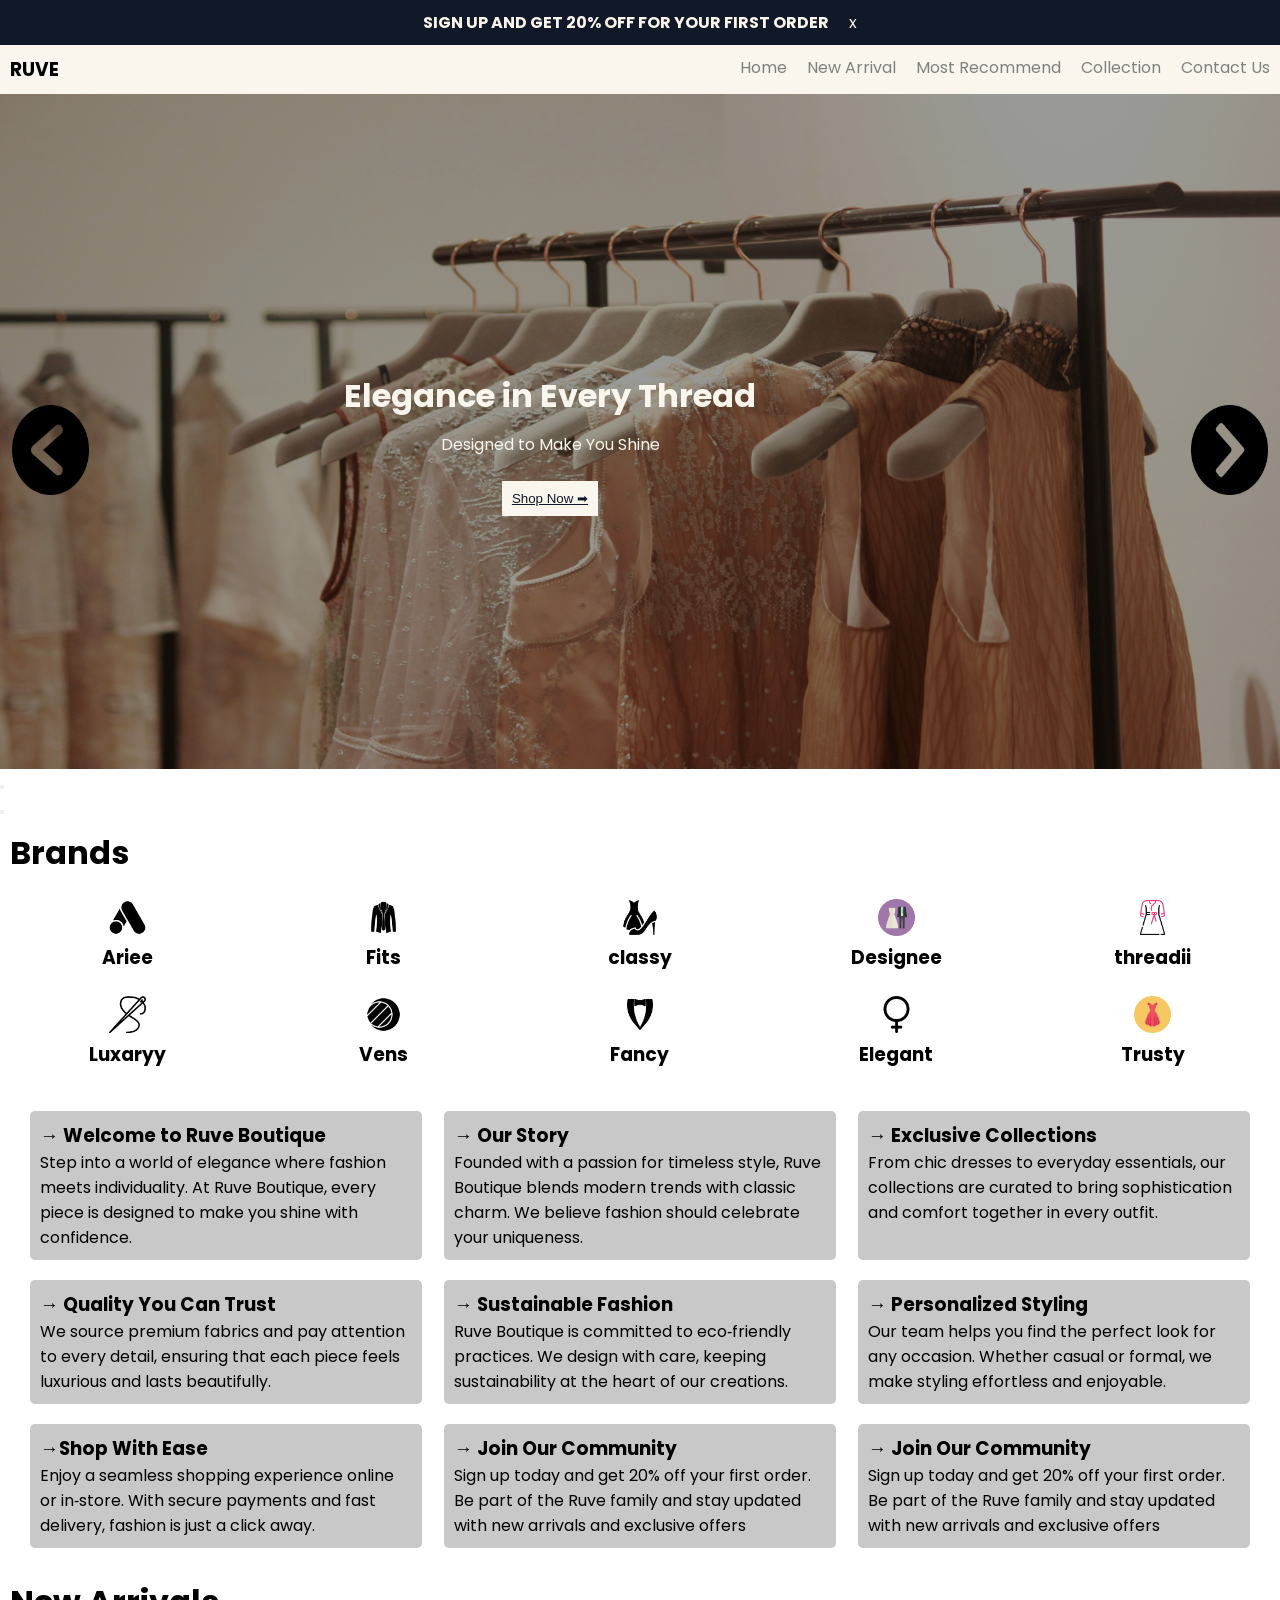
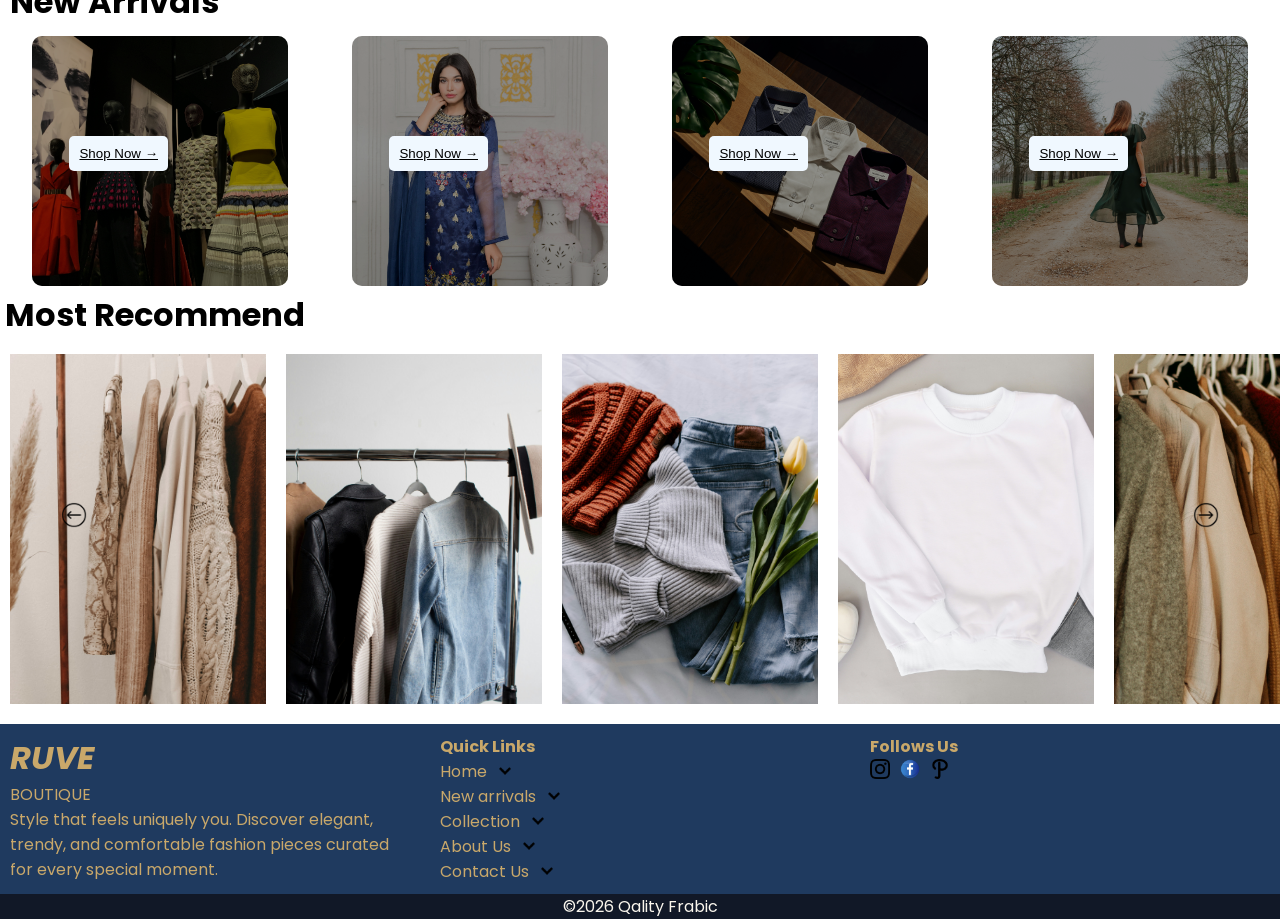
<file: index.html>
<!DOCTYPE html>
<html lang="en">

<head>
    <meta charset="UTF-8">
    <meta name="viewport" content="width=device-width, initial-scale=1.0">
    <title>Ruve Boutique</title>
    <link rel="stylesheet" href="style.css">
    <link rel="preconnect" href="https://fonts.googleapis.com">
    <link rel="preconnect" href="https://fonts.gstatic.com" crossorigin>
    <link
        href="https://fonts.googleapis.com/css2?family=Gabarito:wght@400..900&family=Montserrat:ital,wght@0,100..900;1,100..900&family=Poppins:ital,wght@0,100;0,200;0,300;0,400;0,500;0,600;0,700;0,800;0,900;1,100;1,200;1,300;1,400;1,500;1,600;1,700;1,800;1,900&family=Young+Serif&display=swap"
        rel="stylesheet">

</head>

<body>
    <div id="container">

        <div id="offer">
            <h4 id="hide">SIGN UP AND GET 20% OFF FOR YOUR FIRST ORDER</h4>
            <p id="offerclose" style="cursor: pointer;">x</p>
        </div>
        <div id="head">
            <div id="logo">
                <h3>RUVE</h3>
            </div>
            <div id="menu">
                <a href="./index.html">Home</a>
                <a href="#new">New Arrival</a>
                <a href="#recommend">Most Recommend</a>
                <a href="./collection.html">Collection</a>
                <a href="./contact.html">Contact Us</a>
                <svg xmlns="http://www.w3.org/2000/svg" fill="none" viewBox="0 0 24 24" stroke-width="1.5"
                    stroke="currentColor" class="size-4 " id="menuicon" style=" cursor: pointer;">
                    <path stroke-linecap="round" stroke-linejoin="round"
                        d="M3.75 6.75h16.5M3.75 12h16.5m-16.5 5.25h16.5" />
                </svg>
            </div>
        </div>
        <section id="sidenav">
            <p id="sideclose">X</p>
            <a href="./index.html">Home</a>
            <a href="#new">New Arrival</a>
            <a href="#recommend">Most Recommend</a>
            <a href="./collection.html">Collection</a>
            <a href="./contact.html">Contact Us</a>
        </section>
        <div id="move">
            <div class="image">
                <img src="./image/main.jpg" id="slide">
                <img src="./image/image2.jpg" id="slide">
                <img src="./image/image3.jpg" id="slide">
                <img src="./image/image4.jpg" id="slide">
            </div>
            <div id="forward">

                <button onclick="nextimage()">
                    <img src="./image/right-arrow (1).png">
                </button>
                <div id="backward">
                    <button>
                        <img src="./image/back.png">
                    </button>

                </div>

            </div>
        </div>
        <div class="silder">
            <h1 class="add">Elegance in Every Thread</h1>
            <p class="add">Designed to Make You Shine</p>
            <button class="add">Shop Now ➡</button>
        </div>
        <div id="title">
            <h1>Brands</h1>

            <div class="brands">
                <div>
                    <img src="./image/b1.png">
                    <h3>Ariee</h3>
                </div>
                <div>
                    <img src="./image/b2.png">
                    <h3>Fits</h3>
                </div>
                <div>
                    <img src="./image/b3.png">
                    <h3>classy</h3>
                </div>
                <div>
                    <img src="./image/b4.png">
                    <h3>Designee</h3>
                </div>
                <div>
                    <img src="./image/b5.png">
                    <h3>threadii</h3>
                </div>
                <div>
                    <img src="./image/b6.png">
                    <h3>Luxaryy</h3>
                </div>
                <div>
                    <img src="./image/b7.png">
                    <h3>Vens</h3>
                </div>
                <div>
                    <img src="./image/b8.png">
                    <h3>Fancy</h3>
                </div>
                <div>
                    <img src="./image/b9.png">
                    <h3>Elegant</h3>
                </div>
                <div>
                    <img src="./image/b10.png">
                    <h3>Trusty</h3>
                </div>

            </div>
        </div>
        <div class="about">
            <div>
                <h3> → Welcome to Ruve Boutique</h3>
                <p>Step into a world of elegance where fashion meets individuality. At Ruve Boutique, every piece is
                    designed to make you shine with confidence.</p>
            </div>
            <div>
                <h3> → Our Story</h3>
                <p>Founded with a passion for timeless style, Ruve Boutique blends modern trends with classic charm.
                    We believe fashion should celebrate your uniqueness.</p>
            </div>
            <div>
                <h3> → Exclusive Collections</h3>
                <p>From chic dresses to everyday essentials, our collections are curated to bring sophistication and
                    comfort together in every outfit.</p>
            </div>
            <div>
                <h3> → Quality You Can Trust</h3>
                <p>We source premium fabrics and pay attention to every detail, ensuring that each piece feels
                    luxurious and lasts beautifully.</p>
            </div>
            <div>
                <h3> → Sustainable Fashion</h3>
                <p>Ruve Boutique is committed to eco‑friendly practices. We design with care, keeping sustainability
                    at the heart of our creations.</p>
            </div>
            <div>
                <h3> → Personalized Styling</h3>
                <p>Our team helps you find the perfect look for any occasion. Whether casual or formal, we make
                    styling effortless and enjoyable.</p>
            </div>
            <div>
                <h3> →Shop With Ease</h3>
                <p>Enjoy a seamless shopping experience online or in‑store. With secure payments and fast delivery,
                    fashion is just a click away.</p>
            </div>
            <div>
                <h3> → Join Our Community</h3>
                <p>Sign up today and get 20% off your first order. Be part of the Ruve family and stay updated with
                    new arrivals and exclusive offers</p>
            </div>
            <div>
                <h3>→ Join Our Community</h3>
                <p>Sign up today and get 20% off your first order. Be part of the Ruve family and stay updated with
                    new arrivals and exclusive offers</p>
            </div>
        </div>
        <div id="new">
            <h1>New Arrivals</h1>

            <div class="newarrivals">
                <div>
                    <img src="./image/frocks.jpg" alt="">
                    <button>Shop Now →</button>
                </div>
                <div>
                    <img src="./image/kurthi.jpg" alt="">
                    <button>Shop Now →</button>
                </div>
                <div>
                    <img src="./image/shirt.jpg" alt="">
                    <button>Shop Now →</button>
                </div>
                <div>
                    <img src="./image/western.jpg" alt="">
                    <button>Shop Now →</button>
                </div>
            </div>
        </div>
        <div id="recommend">
            <h1>Most Recommend</h1>
            <div id="scroll">
                <div>
                    <img src="./image/n1.jpg">
                </div>
                <div>
                    <img src="./image/n2.jpg">
                </div>
                <div>
                    <img src="./image/n3.jpg">
                </div>
                <div>
                    <img src="./image/n4.jpg">
                </div>
                <div>
                    <img src="./image/n5.jpg">
                </div>
                <div>
                    <img src="./image/n1.jpg">
                </div>
                <div>
                    <img src="./image/n2.jpg">
                </div>
                <div>
                    <img src="./image/n3.jpg">
                </div>
                <div>
                    <img src="./image/n4.jpg">
                </div>
                <div>
                    <img src="./image/n5.jpg">
                </div>
                <div>
                    <img src="./image/n4.jpg">
                </div>
                <div>
                    <img src="./image/n5.jpg">
                </div>
                <div>
                    <img src="./image/n1.jpg">
                </div>
                <div>
                    <img src="./image/n2.jpg">
                </div>
                <div>
                    <img src="./image/n3.jpg">
                </div>
                <div>
                    <img src="./image/n4.jpg">
                </div>
                <div>
                    <img src="./image/n5.jpg">
                </div>
            </div>

            <div id="btn">
                <div id="right">
                    <button onclick="frontimage()">
                        <img src="./image/s1.png">
                    </button>
                </div>
                <div id="left">
                    <button onclick="backimage()">
                        <img src="./image/s2.png">
                    </button>
                </div>
            </div>
        </div>
    </div>

    <div class="footer">
        <div class="sec1">
            <h1><i>RUVE</i></h1>
            <P>BOUTIQUE</P>
            <P>Style that feels uniquely you. Discover elegant, trendy, and comfortable fashion pieces curated for
                every special moment.</P>
        </div>
        <div class="sec2">
            <h4>Quick Links </h4>
            <p>Home <img src="./image/down.png" alt=""></p>
            <p>New arrivals <img src="./image/down.png" alt=""></p>
            <p>Collection <img src="./image/down.png" alt=""></p>
            <p>About Us <img src="./image/down.png" alt=""></p>
            <p>Contact Us <img src="./image/down.png" alt=""></p>
        </div>
        <div class="sec3">
            <h4>Follows Us</h4>
            <div class="sec3_one">
                <img src="./image/instagram.png">
                <img src="./image/facebook.png">
                <img src="./image/path.png">

            </div>
        </div>
        

    </div>
    <footer class="end">
        <p>&copy;2026 Qality Frabic</p>
    </footer>
    <script src="script.js"></script>
</body>

</html>
</file>
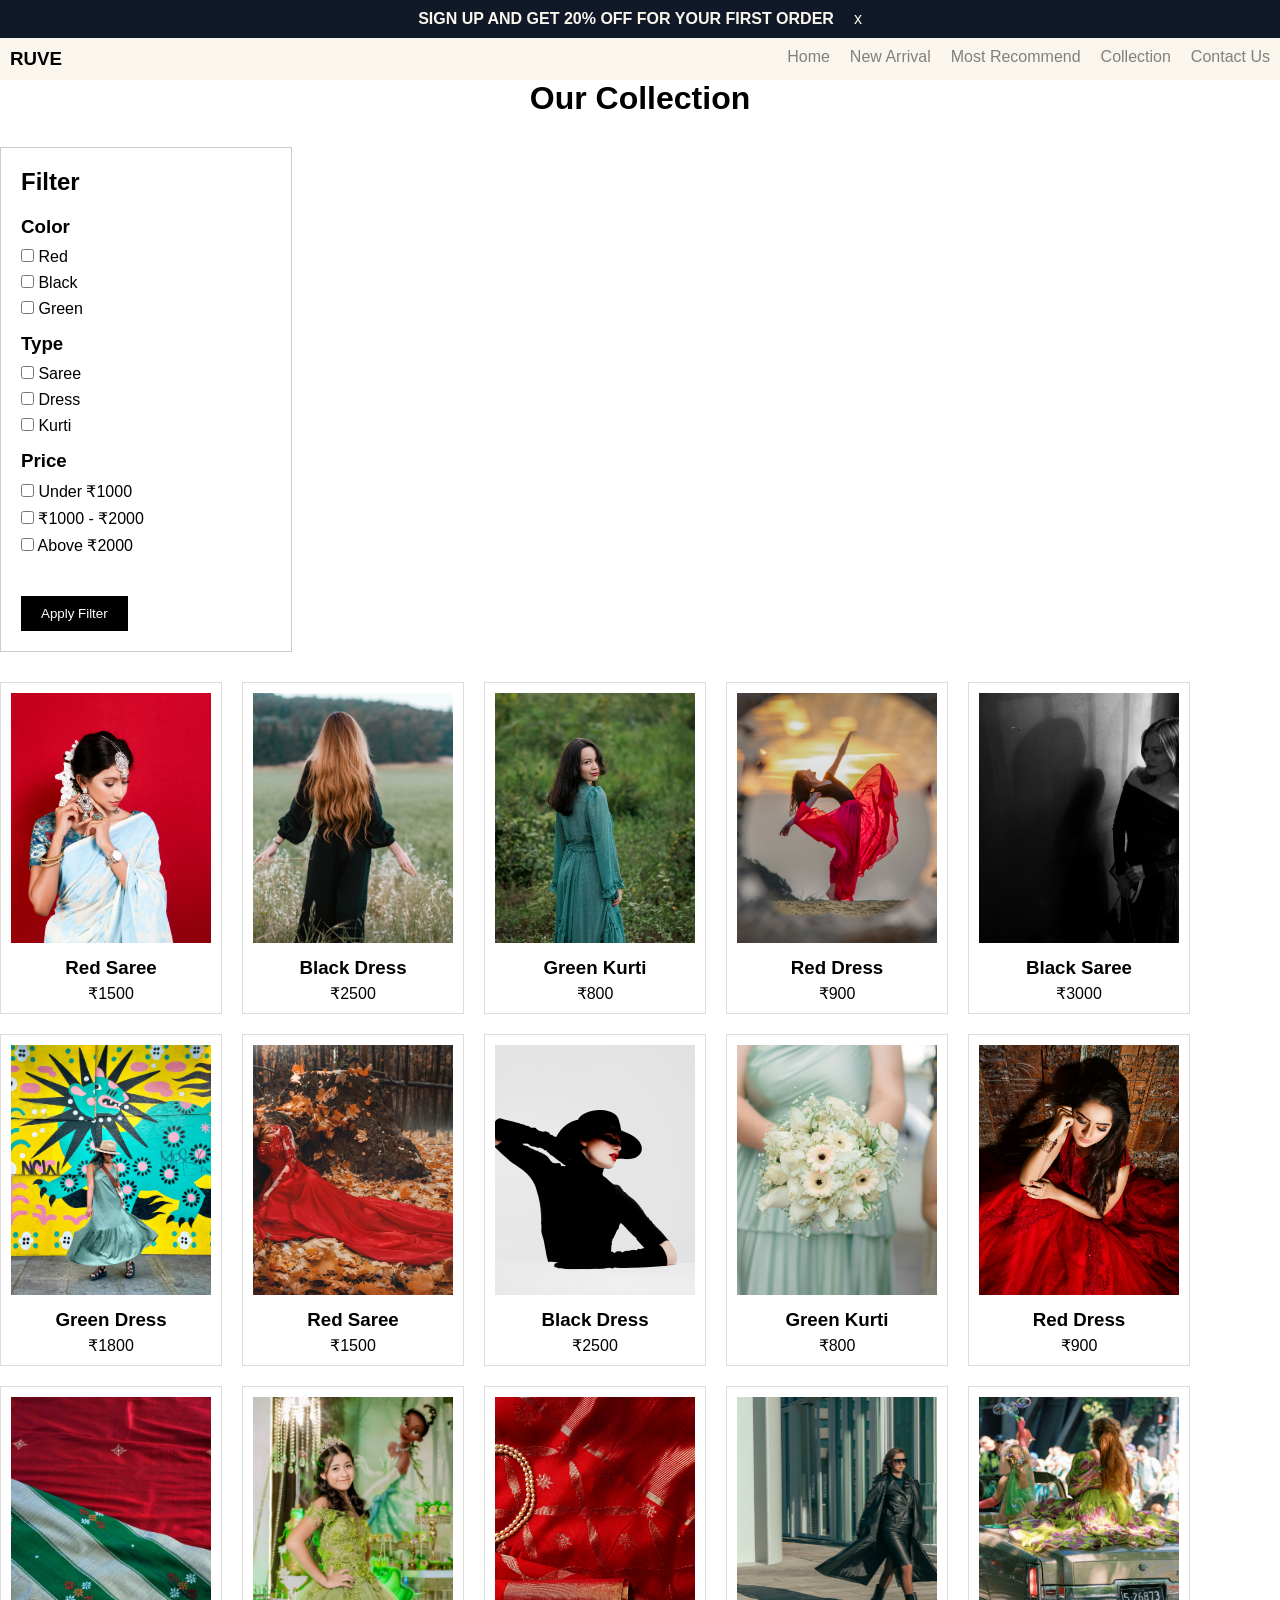
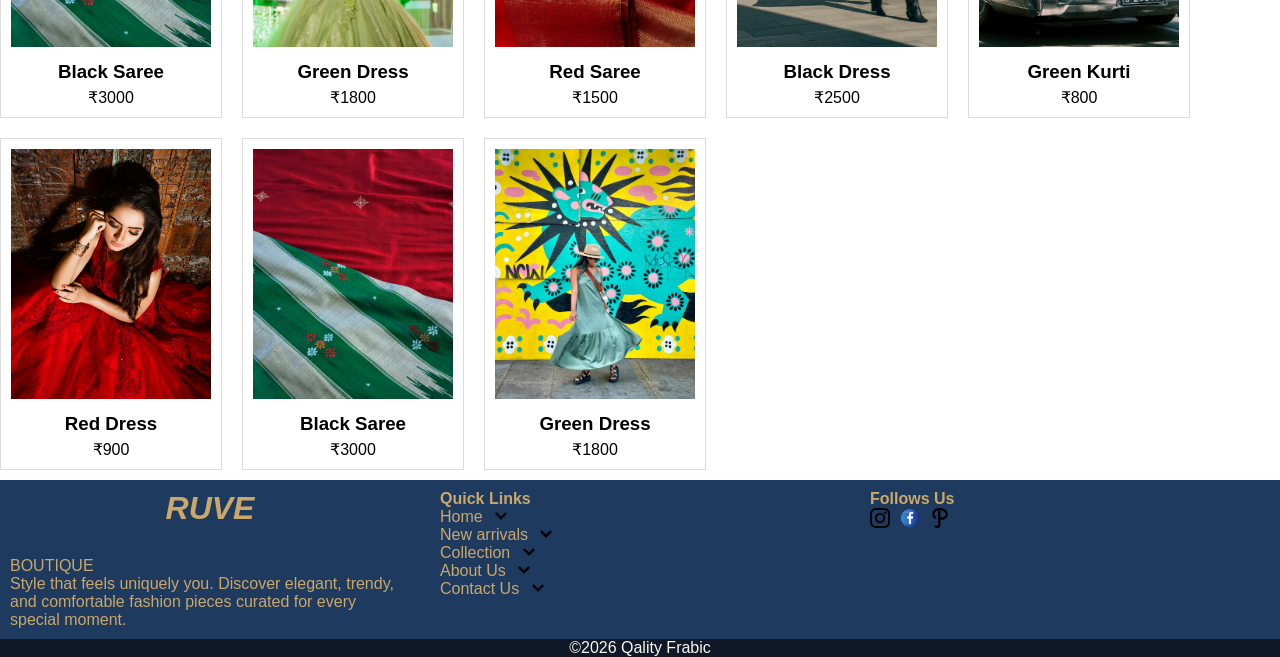
<file: collection.html>
<!DOCTYPE html>
<html lang="en">
<head>
    <meta charset="UTF-8">
    <meta name="viewport" content="width=device-width, initial-scale=1.0">
    <title>Collection</title>
    <link rel="stylesheet" href="collection.css">
</head>
<body>
    <div>
         <div id="offer">
            <h4 id="hide">SIGN UP AND GET 20% OFF FOR YOUR FIRST ORDER</h4>
            <p id="offerclose" style="cursor: pointer;">x</p>
        </div>
        <div id="head">
            <div id="logo">
                <h3>RUVE</h3>
            </div>
            <div id="menu">
                <a href="./index.html">Home</a>
                <a href="#new">New Arrival</a>
                <a href="#recommend">Most Recommend</a>
                <a href="./collection.html">Collection</a>
                <a href="./contact.html">Contact Us</a>
                <svg xmlns="http://www.w3.org/2000/svg" fill="none" viewBox="0 0 24 24" stroke-width="1.5"
                    stroke="currentColor" class="size-4 " id="menuicon" style=" cursor: pointer;">
                    <path stroke-linecap="round" stroke-linejoin="round"
                        d="M3.75 6.75h16.5M3.75 12h16.5m-16.5 5.25h16.5" />
                </svg>
            </div>
        </div>
        <section id="sidenav">
            <p id="sideclose">X</p>
            <a href="./index.html">Home</a>
            <a href="#new">New Arrival</a>
            <a href="#recommend">Most Recommend</a>
            <a href="./collection.html">Collection</a>
            <a href="./contact.html">Contact Us</a>
        </section>

    <h1>Our Collection</h1>

   
    <div id="filter">

        <h2>Filter</h2>

       
        <h3>Color</h3>

        <label>
            <input type="checkbox" class="color" value="red">
            Red
        </label>

        <label>
            <input type="checkbox" class="color" value="black">
            Black
        </label>

        <label>
            <input type="checkbox" class="color" value="green">
            Green
        </label>


       
        <h3>Type</h3>

        <label>
            <input type="checkbox" class="type" value="saree">
            Saree
        </label>

        <label>
            <input type="checkbox" class="type" value="dress">
            Dress
        </label>

        <label>
            <input type="checkbox" class="type" value="kurti">
            Kurti
        </label>


        
        <h3>Price</h3>

        <label>
            <input type="checkbox" class="price" value="low">
            Under ₹1000
        </label>

        <label>
            <input type="checkbox" class="price" value="medium">
            ₹1000 - ₹2000
        </label>

        <label>
            <input type="checkbox" class="price" value="high">
            Above ₹2000
        </label>

        <br>

        <button id="apply">Apply Filter</button>

    </div>


   

    <div id="products">

        <div class="product"
             data-color="red"
             data-type="saree"
             data-price="medium">

            <img src="./image/saree1.jpg">
            <h3>Red Saree</h3>
            <p>₹1500</p>

        </div>


        <div class="product"
             data-color="black"
             data-type="dress"
             data-price="high">

            <img src="./image/black1.jpg">
            <h3>Black Dress</h3>
            <p>₹2500</p>

        </div>


        <div class="product"
             data-color="green"
             data-type="kurti"
             data-price="low">

            <img src="./image/green1.jpg">
            <h3>Green Kurti</h3>
            <p>₹800</p>

        </div>


        <div class="product"
             data-color="red"
             data-type="dress"
             data-price="low">

            <img src="./image/red1.jpg">
            <h3>Red Dress</h3>
            <p>₹900</p>

        </div>


        <div class="product"
             data-color="black"
             data-type="saree"
             data-price="high">

            <img src="./image/black2.jpg">
            <h3>Black Saree</h3>
            <p>₹3000</p>

        </div>


        <div class="product"
             data-color="green"
             data-type="dress"
             data-price="medium">

            <img src="./image/green3.jpg">
            <h3>Green Dress</h3>
            <p>₹1800</p>

        </div>
         <div class="product"
             data-color="red"
             data-type="saree"
             data-price="medium">

            <img src="./image/red2.jpg">
            <h3>Red Saree</h3>
            <p>₹1500</p>

        </div>


        <div class="product"
             data-color="black"
             data-type="dress"
             data-price="high">

            <img src="./image/black3.jpg">
            <h3>Black Dress</h3>
            <p>₹2500</p>

        </div>


        <div class="product"
             data-color="green"
             data-type="kurti"
             data-price="low">

            <img src="./image/green2.jpg">
            <h3>Green Kurti</h3>
            <p>₹800</p>

        </div>


        <div class="product"
             data-color="red"
             data-type="dress"
             data-price="low">

            <img src="./image/red4.jpg">
            <h3>Red Dress</h3>
            <p>₹900</p>

        </div>


        <div class="product"
             data-color="black"
             data-type="saree"
             data-price="high">

            <img src="./image/saree4.jpg">
            <h3>Black Saree</h3>
            <p>₹3000</p>

        </div>


        <div class="product"
             data-color="green"
             data-type="dress"
             data-price="medium">

            <img src="./image/green5.jpg">
            <h3>Green Dress</h3>
            <p>₹1800</p>

        </div>
         <div class="product"
             data-color="red"
             data-type="saree"
             data-price="medium">

            <img src="./image/saree7.jpg">
            <h3>Red Saree</h3>
            <p>₹1500</p>

        </div>


        <div class="product"
             data-color="black"
             data-type="dress"
             data-price="high">

            <img src="./image/black5.jpg">
            <h3>Black Dress</h3>
            <p>₹2500</p>

        </div>


        <div class="product"
             data-color="green"
             data-type="kurti"
             data-price="low">

            <img src="./image/green6.jpg">
            <h3>Green Kurti</h3>
            <p>₹800</p>

        </div>


        <div class="product"
             data-color="red"
             data-type="dress"
             data-price="low">

            <img src="./image/red4.jpg">
            <h3>Red Dress</h3>
            <p>₹900</p>

        </div>


        <div class="product"
             data-color="black"
             data-type="saree"
             data-price="high">

            <img src="./image/saree4.jpg">
            <h3>Black Saree</h3>
            <p>₹3000</p>

        </div>


        <div class="product"
             data-color="green"
             data-type="dress"
             data-price="medium">

            <img src="./image/green3.jpg">
            <h3>Green Dress</h3>
            <p>₹1800</p>

        </div>

    </div>
    <div class="footer">
        <div class="sec1">
            <h1><i>RUVE</i></h1>
            <P>BOUTIQUE</P>
            <P>Style that feels uniquely you. Discover elegant, trendy, and comfortable fashion pieces curated for
                every special moment.</P>
        </div>
        <div class="sec2">
            <h4>Quick Links </h4>
            <p>Home <img src="./image/down.png" alt=""></p>
            <p>New arrivals <img src="./image/down.png" alt=""></p>
            <p>Collection <img src="./image/down.png" alt=""></p>
            <p>About Us <img src="./image/down.png" alt=""></p>
            <p>Contact Us <img src="./image/down.png" alt=""></p>
        </div>
        <div class="sec3">
            <h4>Follows Us</h4>
            <div class="sec3_one">
                <img src="./image/instagram.png">
                <img src="./image/facebook.png">
                <img src="./image/path.png">

            </div>
        </div>
        

    </div>
    <footer class="end">
        <p>&copy;2026 Qality Frabic</p>
    </footer>
        <script src="collection.js"></script>
    </div>
</body>
</html>
</file>
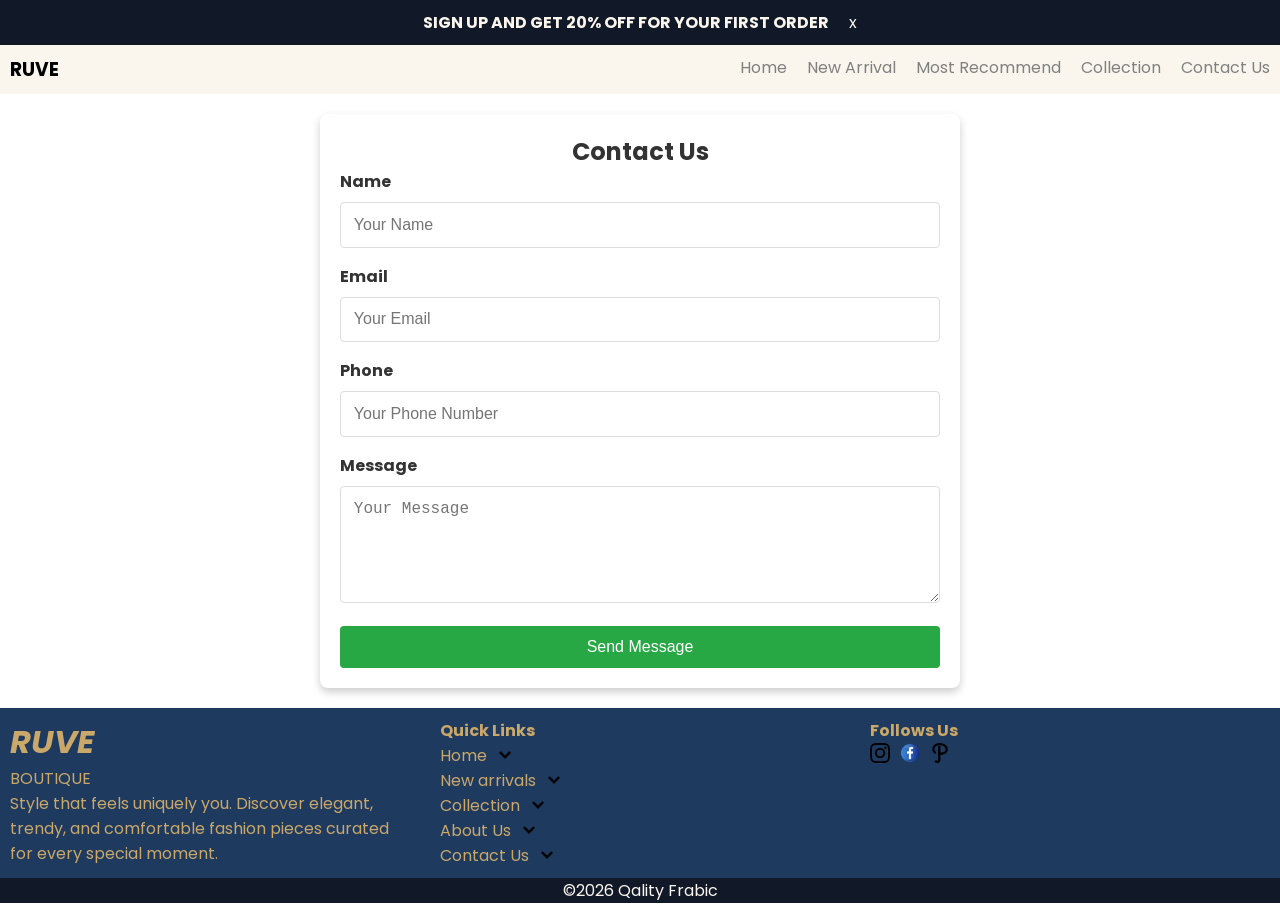
<file: contact.html>
<!DOCTYPE html>
<html lang="en">

<head>
    <meta charset="UTF-8">
    <meta name="viewport" content="width=device-width, initial-scale=1.0">
    <title>Contact</title>
    <link rel="stylesheet" href="contact.css">
    <link rel="preconnect" href="https://fonts.googleapis.com">
    <link rel="preconnect" href="https://fonts.gstatic.com" crossorigin>
    <link
        href="https://fonts.googleapis.com/css2?family=Gabarito:wght@400..900&family=Montserrat:ital,wght@0,100..900;1,100..900&family=Poppins:ital,wght@0,100;0,200;0,300;0,400;0,500;0,600;0,700;0,800;0,900;1,100;1,200;1,300;1,400;1,500;1,600;1,700;1,800;1,900&family=Young+Serif&display=swap"
        rel="stylesheet">
</head>

<body>
    <div class="details">
        <div id="offer">
            <h4 id="hide">SIGN UP AND GET 20% OFF FOR YOUR FIRST ORDER</h4>
            <p id="offerclose" style="cursor: pointer;">x</p>
        </div>
        <div id="head">
            <div id="logo">
                <h3>RUVE</h3>
            </div>
            <div id="menu">
                <a href="./index.html">Home</a>
                <a href="#new">New Arrival</a>
                <a href="#recommend">Most Recommend</a>
                <a href="./collection.html">Collection</a>
                <a href="./contact.html">Contact Us</a>
                <svg xmlns="http://www.w3.org/2000/svg" fill="none" viewBox="0 0 24 24" stroke-width="1.5"
                    stroke="currentColor" class="size-4 " id="menuicon" style=" cursor: pointer;">
                    <path stroke-linecap="round" stroke-linejoin="round"
                        d="M3.75 6.75h16.5M3.75 12h16.5m-16.5 5.25h16.5" />
                </svg>
            </div>
        </div>
        <section id="sidenav">
            <p id="sideclose">X</p>
            <a href="./index.html">Home</a>
            <a href="#new">New Arrival</a>
            <a href="#recommend">Most Recommend</a>
            <a href="./collection.html">Collection</a>
            <a href="./contact.html">Contact Us</a>
        </section>

        <div class="contact-form-container">
            <h2>Contact Us</h2>
            <form id="contactForm">
                <div class="form-group">
                    <label for="name">Name</label>
                    <input type="text" id="name" name="name" placeholder="Your Name" required>
                    <span class="error-message" id="nameError">please enter the details</span>
                </div>
                <div class="form-group">
                    <label for="email">Email</label>
                    <input type="email" id="email" name="email" placeholder="Your Email" required>
                    <span class="error-message" id="emailError">please enter the details</span>
                </div>
                <div class="form-group">
                    <label for="phone">Phone</label>
                    <input type="tel" id="phone" name="phone" placeholder="Your Phone Number" required>
                    <span class="error-message" id="phoneError">please enter the details</span>
                </div>
                <div class="form-group">
                    <label for="message">Message</label>
                    <textarea id="message" name="message" placeholder="Your Message" rows="5" required></textarea>
                    <span class="error-message" id="messageError"></span>
                </div>
                <button type="submit" class="submit-button">
                    Send Message
                </button>
            </form>
        </div>

    </div>
    <div class="footer">
        <div class="sec1">
            <h1><i>RUVE</i></h1>
            <P>BOUTIQUE</P>
            <P>Style that feels uniquely you. Discover elegant, trendy, and comfortable fashion pieces curated for
                every special moment.</P>
        </div>
        <div class="sec2">
            <h4>Quick Links </h4>
            <p>Home <img src="./image/down.png" alt=""></p>
            <p>New arrivals <img src="./image/down.png" alt=""></p>
            <p>Collection <img src="./image/down.png" alt=""></p>
            <p>About Us <img src="./image/down.png" alt=""></p>
            <p>Contact Us <img src="./image/down.png" alt=""></p>
        </div>
        <div class="sec3">
            <h4>Follows Us</h4>
            <div class="sec3_one">
                <img src="./image/instagram.png">
                <img src="./image/facebook.png">
                <img src="./image/path.png">

            </div>
        </div>

    </div>
    <footer class="end">
        <p>&copy;2026 Qality Frabic</p>
    </footer>
    <script src="contact.js"></script>
</body>

</html>
</file>
<file: style.css>
* {
    padding: 0;
    margin: 0;
}

body {
    font-family: "Poppins", sans-serif;
}

#offer {
    display: flex;
    justify-content: center;
    gap: 20px;
    background-color: #111827;
    color: #FAF6ED;
    padding: 10px;
    z-index: 3;
}

#move {
    width: 100%;
    overflow: hidden;
}

#head {
    display: flex;
    justify-content: space-between;
    padding: 10px;
    background-color: #FAF6ED;
    position: sticky;
    top: 0;
    z-index: 4;
}

#menu {
    display: flex;
    gap: 20px;

}

#menu a {
    color: gray;
    text-decoration: none;
}

#recommend h1 {
    margin: 5px;
}

#menu a:hover {
    text-decoration: underline;
    color: #111827;
}

#menuicon {
    width: 20px;
    height: 20px;
    display: none;
}

#sidenav {
    width: 50%;
    height: 100vh;
    display: none;
    position: fixed;
    top: 0;
    z-index: 5;
    flex-direction: column;
    background-color: #1F3A5F;
    transform: translateX(100%);
}

#sidenav a {
    color: #C9A86A;
    text-decoration: none;
    margin: 5%;

}

#sidenav a:hover {
    text-decoration: underline;
    color: white;
}

#sideclose {
    color: #FAF6ED;
    cursor: pointer;
    text-align: end;
    margin: 10px;
}

.image {
    width: 100%;
    text-align: center;
    position: relative;
    overflow: hidden;
    display: flex;
}

.image img {
    width: 100%;
    height: 75vh;
    position: relative;
    flex-shrink: 0;
}

#forward img {
    position: absolute;
    width: 6%;
    height: 10%;
    top: 50%;
    right: 12px;
    flex-shrink: 0;
    transform: translateY(-50%);
}

#forward img:hover {
    background-color: #FAF6ED;
}

#backward img {
    position: absolute;
    width: 6%;
    height: 10%;
    top: 50%;
    left: 12px;
    flex-shrink: 0;
}

.image::after {
    content: "";
    position: absolute;
    top: 0;
    left: 0;
    width: 100%;
    height: 100%;
    background-color: rgba(0, 0, 0, 0.4);
}

.silder {
    text-align: center;
    position: absolute;
    top: 40%;
    right: 40%;
    color: #FAF6ED;
}

.add {
    margin: 12px;
}

.silder button {
    padding: 10px;
    color: #111827;
    background-color: #FAF6ED;
    border: none;
    text-decoration: underline;
    animation-name: btn;
    animation-duration: 2s;
}

.silder button:hover {
    transform: translateY(-5px);
    box-shadow: 0 10px 20px rgba(0, 0, 0, 0.3);
}

.brands {
    display: flex;
    flex-wrap: wrap;
    justify-content: space-between;
    flex-grow: 1;

}

#title h1 {
    margin: 10px;
}

.brands img {
    width: 16%;
}

.brands div {
    width: 18%;
    margin: 12px;
    text-align: center;
}

.brands div:hover {
    box-shadow: 10px 10px 10px rgba(0, 0, 0, 0.4);
    border-radius: 10px;
    transform: translateY(-20%);
}

.about {
    padding: 10px;
    margin: 10px;
    display: flex;
    flex-wrap: wrap;
    justify-content: space-between;
}

.about div {
    width: 30%;
    border: none;
    background-color: rgb(201, 200, 200);
    margin: 10px;
    padding: 10px;
    border-radius: 5px;
    flex-shrink: 0;
}

.newarrivals {
    display: flex;
    justify-content: space-around;
}

.newarrivals div {
    width: 20%;
    height: 250px;
    flex-shrink: 0;
    position: relative;

}

.newarrivals img {
    width: 100%;
    height: 100%;
    border-radius: 10px;
    object-fit: cover;
    position: relative;
}

.newarrivals button {
    position: absolute;
    background-color: aliceblue;
    border-radius: 5px;
    text-decoration: underline;
    border: none;
    padding: 10px;
    top: 100px;
    right: 120px;
    z-index: 2;
}

.newarrivals div::after {
    content: "";
    position: absolute;
    border-radius: 10px;
    top: 0;
    left: 0;
    width: 100%;
    height: 100%;
    background: rgba(0, 0, 0, 0.4);
    z-index: 1;
}

#new h1 {
    margin: 10px;
}

#recommend {
    position: relative;
}

#scroll div {
    width: 20%;
    height: 350px;
    margin: 10px;
    flex-shrink: 0;
    box-sizing: border-box;

}

#scroll {
    display: flex;
    overflow: hidden;
    scroll-behavior: smooth;
}

#scroll img {
    width: 100%;
    height: 100%;
    object-fit: cover;
}

#btn img {
    width: 20%;
}

#btn img:hover {
    background-color: #FAF6ED;
}

#btn button {
    background-color: transparent;
    width: 10%;
    border: none;
    cursor: pointer;
}

#right button {
    position: absolute;
    right: 10px;
    top: 50%;
    z-index: 2;
}

#left button {
    position: absolute;
    left: 10px;
    top: 50%;
    z-index: 2;
}

.footer {
    display: flex;
    justify-content: space-between;
    background-color: #1F3A5F;
    color: #C9A86A;
    padding: 10px;
    gap: 30px;
    margin-top: 10px;
}

.sec2 img {
    width: 3%;
    margin-left: 2%;
}

.sec1 {
    width: 40%;
}

.sec3_one {
    display: flex;
    gap: 10px;
}

.sec2 {
    width: 40%;
    cursor: pointer;
}

.sec3 {
    width: 40%;
}

.sec4 {
    width: 40%;
}

.sec3_one img {
    width: 5%;
}

.sec4 {

    gap: 10px;
}

.sec4 img {
    width: 3%;
    margin: 5px;
}

.end {
    background-color: #111827;
    color: #FAF6ED;
    text-align: center;
}

@media screen and (max-width:900px) {
    #menuicon {
        display: flex;
    }

    #menu a {
        display: none;
    }

    .silder {
        text-align: center;
        position: absolute;
        top: 40%;
        right: 40%;
        font-size: smaller;
    }

    #forward img {
        width: 5%;
        height: 3%;
    }

    .brands img {
        width: 16%;
    }

    .brands div {
        width: 40%;
        margin: 12px;
        text-align: center;
    }

    .about {
        display: block;
        text-align: center;
    }

    .about div {
        width: 80%;
        margin: 10px auto;
    }

    .newarrivals {
        display: block;
    }

    .newarrivals div {
        width: 60%;
        margin: 10px auto;
    }

    #scroll div {
        width: 40%;
        height: 350px;
        margin: 10px;
        flex-shrink: 0;
        box-sizing: border-box;
    }

    #scroll {
        display: flex;
        overflow: hidden;
        scroll-behavior: smooth;
    }

    #scroll img {
        width: 100%;
        height: 100%;
        object-fit: cover;
    }

    #btn img {
        width: 50%;
    }

    .footer {
        display: block;

    }

    .sec1 {
        display: inline;
        text-align: center;
    }

    .sec3_one {
        display: block;
    }

    .sec2,
    .sec4,
    .sec3 {
        display: none;
    }

}
</file>
<file: collection.css>
* {
    padding: 0;
    margin: 0;
}

body {
    font-family: "Poppins", sans-serif;
}

#offer {
    display: flex;
    justify-content: center;
    gap: 20px;
    background-color: #111827;
    color: #FAF6ED;
    padding: 10px;
    z-index: 2;
}

#head {
    display: flex;
    justify-content: space-between;
    padding: 10px;
    background-color: #FAF6ED;
    position: sticky;
    top: 0;
    z-index: 2;
}

#menu {
    display: flex;
    gap: 20px;

}

#menu a {
    color: gray;
    text-decoration: none;
}

#menu a:hover {
    text-decoration: underline;
    color: #111827;
}

#menuicon {
    width: 20px;
    height: 20px;
    display: none;
}

#sidenav {
    width: 50%;
    height: 100vh;
    display: none;
    position: fixed;
    top: 0;
    z-index: 3;
    flex-direction: column;
    background-color: #1F3A5F;
    transform: translateX(100%);
}

#sidenav a {
    color: #C9A86A;
    text-decoration: none;
    margin: 5%;

}

#sidenav a:hover {
    text-decoration: underline;
    color: white;
}

#sideclose {
    color: #FAF6ED;
    cursor: pointer;
    text-align: end;
    margin: 10px;
}

h1 {
    text-align: center;
    margin-bottom: 30px;
}

#filter {
    width: 250px;
    padding: 20px;
    border: 1px solid #ccc;
    margin-bottom: 30px;
}

#filter h2 {
    margin-bottom: 20px;
}

#filter h3 {
    margin-top: 15px;
    margin-bottom: 10px;
}

#filter label {
    display: block;
    margin: 8px 0;
}

#apply {
    margin-top: 15px;
    padding: 10px 20px;
    border: none;
    background-color: black;
    color: white;
    cursor: pointer;
}


#products {
    display: flex;
    flex-wrap: wrap;
    gap: 20px;
}

.product {
    width: 200px;
    border: 1px solid #ddd;
    padding: 10px;
}

.product img {
    width: 100%;
    height: 250px;
    object-fit: cover;
}

.product h3 {
    text-align: center;
    margin-top: 10px;
}

.product p {
    text-align: center;
    margin-top: 5px;
}
.footer {
    display: flex;
    justify-content: space-between;
    background-color: #1F3A5F;
    color: #C9A86A;
    padding: 10px;
    gap: 30px;
    margin-top: 10px;
}

.sec2 img {
    width: 3%;
    margin-left: 2%;
}

.sec1 {
    width: 40%;
}

.sec3_one {
    display: flex;
    gap: 10px;
}

.sec2 {
    width: 40%;
    cursor: pointer;
}
.sec4 {
    width: 40%;
}

.sec4 {

    gap: 10px;
}

.sec4 img {
    width: 3%;
    margin: 5px;
}
.sec3_one img {
    width: 5%;
}
.sec3 {
    width: 40%;
}

.end {
    background-color: #111827;
    color: #FAF6ED;
    text-align: center;
}

@media screen and (max-width:900px) {
    #menuicon {
        display: flex;
    }

    #menu a {
        display: none;
    }
    .footer{
        display:block;
       
    }
    .sec1{
        display:inline;
         text-align: center;
    }
    .sec3_one{
        display: block;
    }
    .sec2,.sec4,.sec3{
        display: none;
    }
}
</file>
<file: contact.css>
* {
    padding: 0%;
    margin: 0%;
}

body {
    font-family: "Poppins", sans-serif;
}

#offer {
    display: flex;
    justify-content: center;
    gap: 20px;
    background-color: #111827;
    color: #FAF6ED;
    padding: 10px;
    z-index: 2;
}

#head {
    display: flex;
    justify-content: space-between;
    padding: 10px;
    background-color: #FAF6ED;
    position: sticky;
    top: 0;
    z-index: 2;
}

#menu {
    display: flex;
    gap: 20px;

}

#menu a {
    color: gray;
    text-decoration: none;
}

#menu a:hover {
    text-decoration: underline;
    color: #111827;
}

#menuicon {
    width: 20px;
    height: 20px;
    display: none;
}

#sidenav {
    width: 50%;
    height: 100vh;
    display: none;
    position: fixed;
    top: 0;
    z-index: 3;
    flex-direction: column;
    background-color: #1F3A5F;
    transform: translateX(100%);
}

#sidenav a {
    color: #C9A86A;
    text-decoration: none;
    margin: 5%;

}

#sidenav a:hover {
    text-decoration: underline;
    color: white;
}

#sideclose {
    color: #FAF6ED;
    cursor: pointer;
    text-align: end;
    margin: 10px;
}

.contact-form-container {
    background-color: #fff;
    padding: 20px;
    border-radius: 8px;
    box-shadow: 0 4px 8px rgba(0, 0, 0, 0.2);
    max-width: 600px;
    width: 100%;
    margin: 20px auto;
}

h2 {
    margin-top: 0;
    color: #333;
    text-align: center;
}

.form-group {
    margin-bottom: 1rem;
}

label {
    display: block;
    margin-bottom: 0.5rem;
    font-weight: bold;
    color: #333;
}

input,
textarea {
    width: 100%;
    padding: 0.8rem;
    border: 1px solid #ddd;
    border-radius: 4px;
    box-sizing: border-box;
    font-size: 1rem;
}

textarea {
    resize: vertical;
}

.error-message {
    color: red;
    font-size: 0.875rem;
    display: none;
}

.submit-button {
    background-color: #28a745;
    color: white;
    border: none;
    padding: 0.75rem;
    border-radius: 4px;
    font-size: 1rem;
    cursor: pointer;
    width: 100%;
    transition: background-color 0.3s;
}

.submit-button:hover {
    background-color: #218838;
}

#nameError,
#emailError,
#phoneError {
    color: red;
    display: none;
}

.footer {
    display: flex;
    justify-content: space-between;
    background-color: #1F3A5F;
    color: #C9A86A;
    padding: 10px;
    gap: 30px;
    margin-top: 10px;
}

.sec2 img {
    width: 3%;
    margin-left: 2%;
}

.sec1 {
    width: 40%;
}

.sec3_one {
    display: flex;
    gap: 10px;
}

.sec2 {
    width: 40%;
    cursor: pointer;
}

.sec3 {
    width: 40%;
}

.sec4 {
    width: 40%;
}

.sec3_one img {
    width: 5%;
}

.sec4 {

    gap: 10px;
}

.sec4 img {
    width: 3%;
    margin: 5px;
}

.end {
    background-color: #111827;
    color: #FAF6ED;
    text-align: center;
}

@media screen and (max-width:900px) {
    #menuicon {
        display: flex;
    }

    #menu a {
        display: none;
    }

    .contact-form-container {
        width: 300px;
    }

    .footer {
        display: block;

    }

    .sec1 {
        display: inline;
        text-align: center;
    }

    .sec3_one {
        display: block;
    }

    .sec2,
    .sec4,
    .sec3 {
        display: none;
    }

}
</file>
